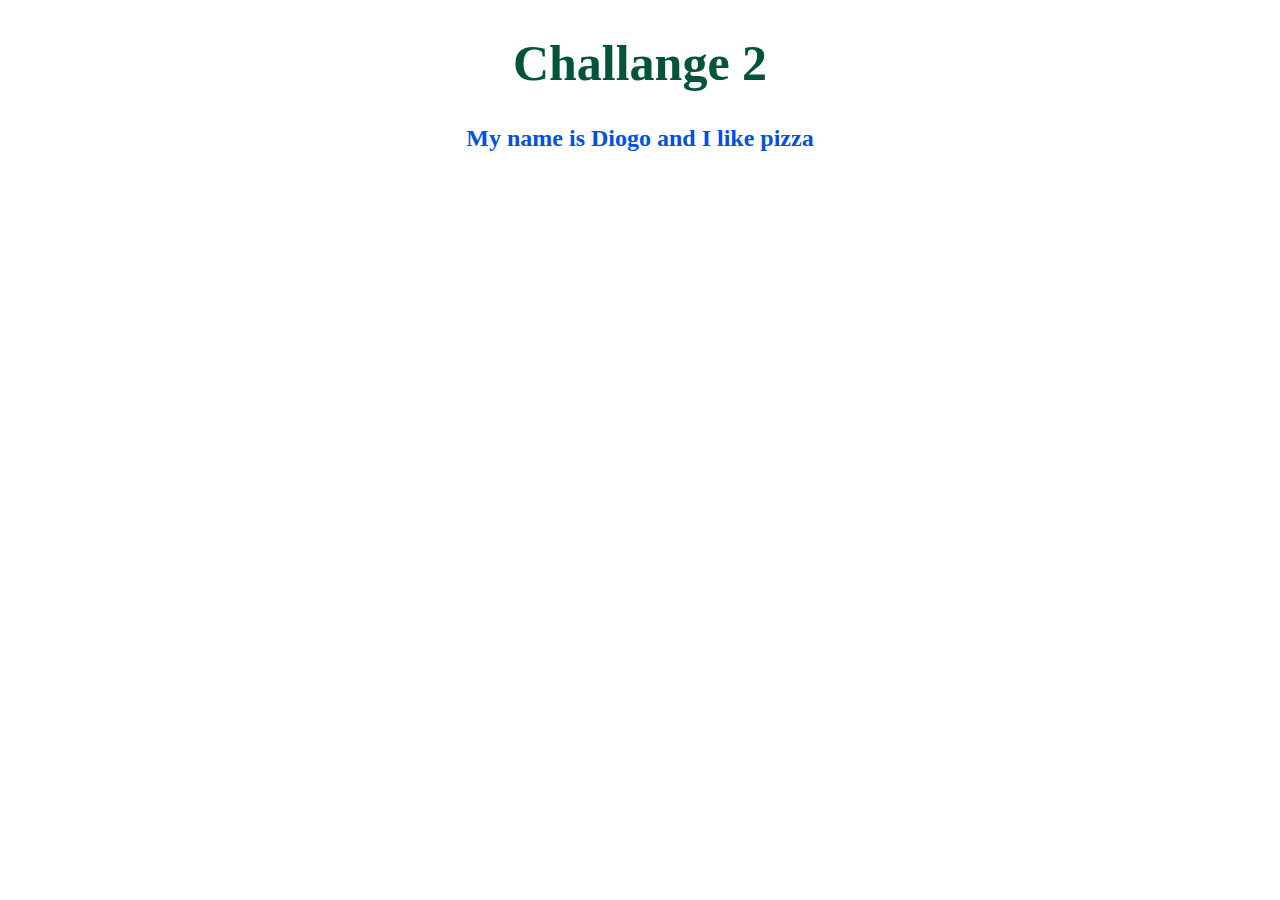
<file: 2ºProjeto/index.html>
<!DOCTYPE html>
<html lang="en">
<head>
    <meta charset="UTF-8">
    <meta name="viewport" content="width=device-width, initial-scale=1.0">
    <title> Challange 2 </title>
    <link rel="stylesheet" href="style.css">
</head>
<body>
    <h1> Challange 2 </h1>
    <h2> My name is Diogo and I like <span id="text"></span> </h2>
    <script src="index.js"></script>
</body> 
</html>
</file>
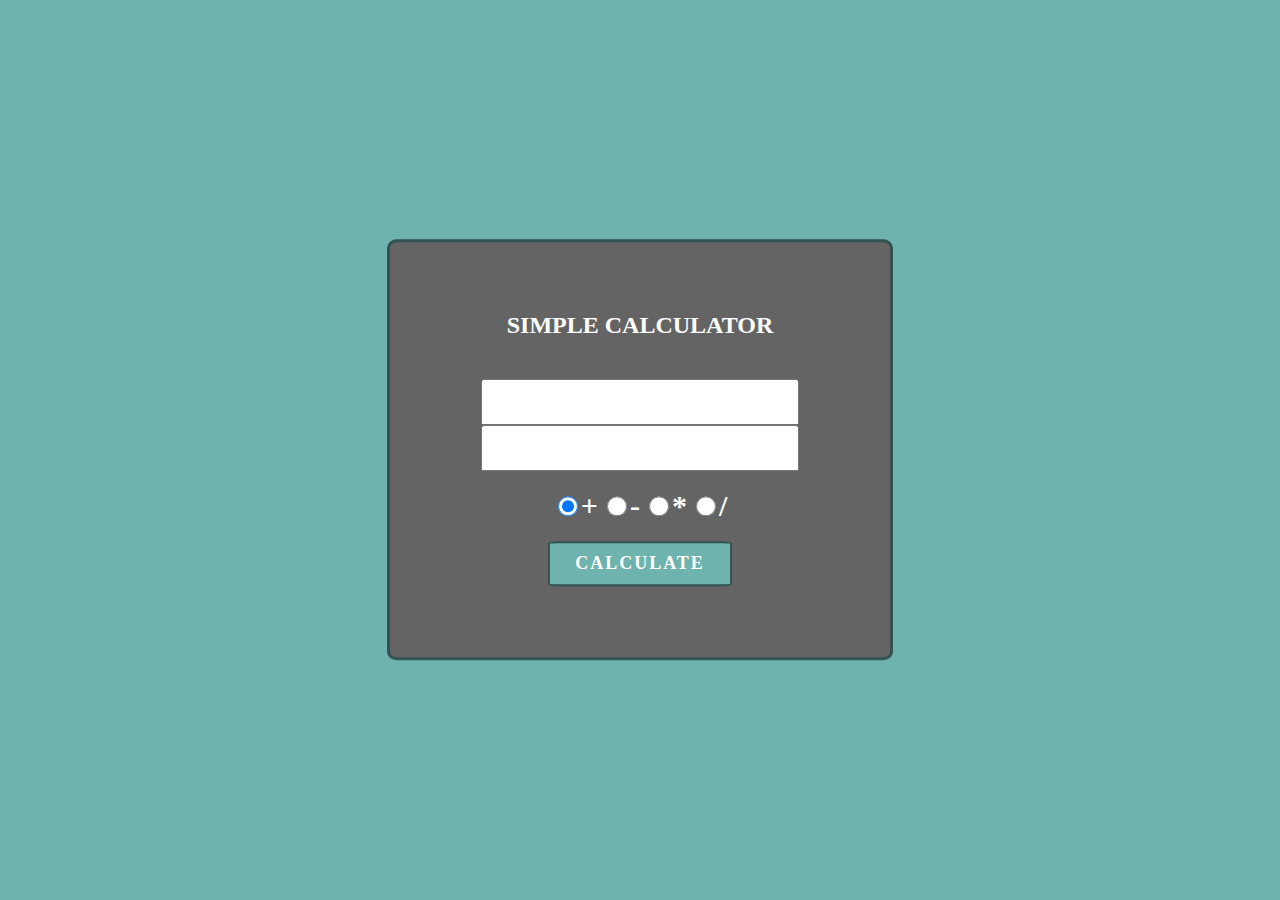
<file: 4ºProjeto/index.html>
<!DOCTYPE html>
<html lang="en">
<head>
	<meta charset="UTF-8">
	<title>Simple Calculator using Javascript</title>
	<link href="style.css" rel="stylesheet">
</head>
<body>
	<div class="wrapper">
		<h2>Simple Calculator</h2><input id="num-one" name="num-one" type="text"> <input id="num-two" name="num-two" type="text"><br>
		<br>
		<input checked id="box1" name="sign-area" type="radio" value="add"><b>+</b> <input id="box2" name="sign-area" type="radio" value="subtract"><b>-</b> <input id="box3" name="sign-area" type="radio" value="multiply"><b>*</b> <input id="box4" name="sign-area" type="radio" value="divide"><b>/</b><br>
		<br>
		<button onclick="outcome()" type="button">calculate</button>
		<h1 id="resultArea"></h1>
	</div>
	<script src="index.js">
	</script> 

</body>
</html>
</file>
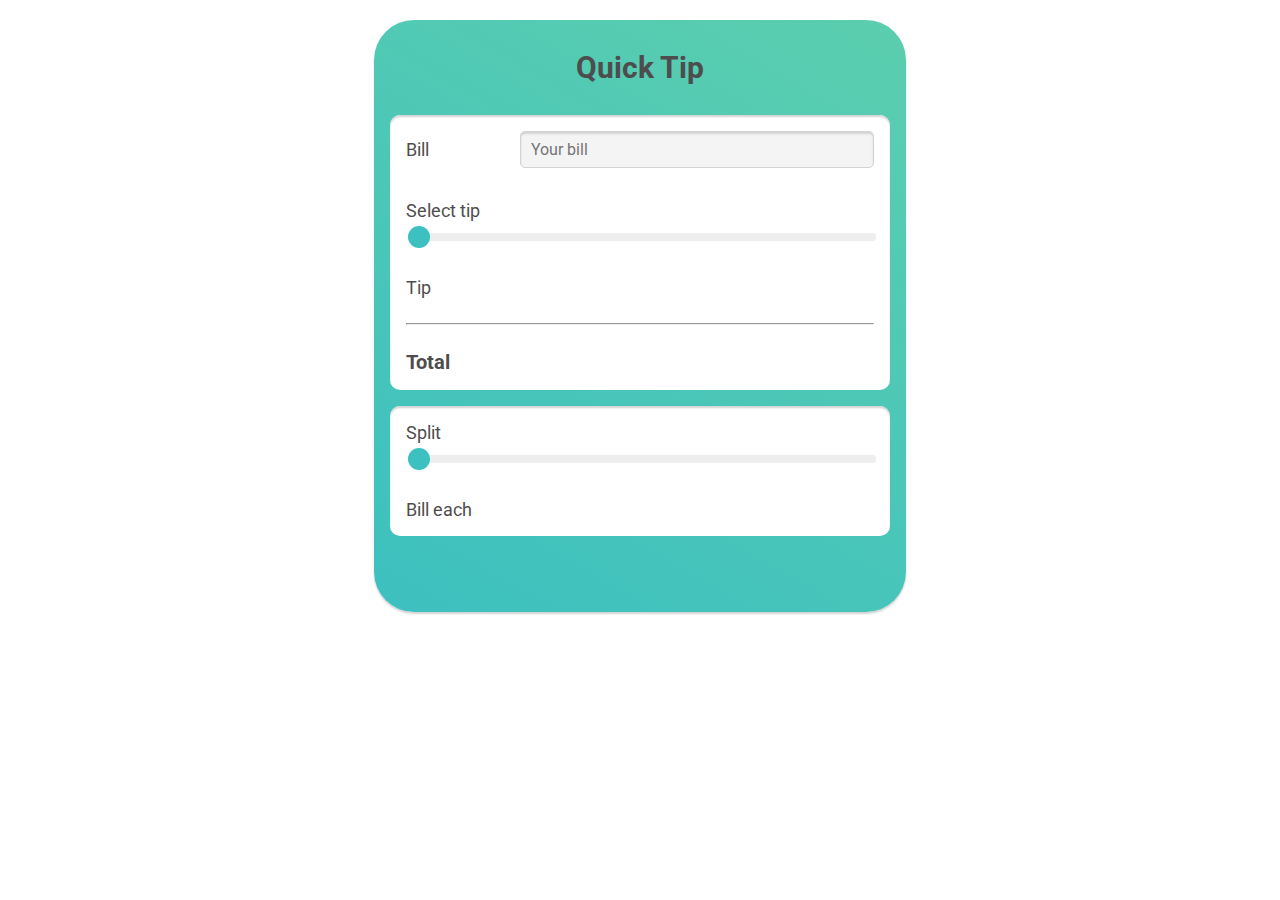
<file: 5ºProjeto/index.html>
<!DOCTYPE html>
<html lang="en">
  <head>
    <meta charset="UTF-8" />
    <meta name="viewport" content="width=device-width, initial-scale=1.0" />
    <meta http-equiv="X-UA-Compatible" content="ie=edge" />
    <link
      href="https://fonts.googleapis.com/css2?family=Roboto:ital,wght@0,300;0,700;1,400&display=swap"
      rel="stylesheet"
    />
    <link rel="stylesheet" href="styles.css" />
    <title>Quick Tip</title>
  </head>
  <body>
    <main oninput="update()">
      <h1>Quick Tip</h1>
      <section>
        <div class="bill">
          <label for="yourBill">Bill</label>
          <input 
            type="number" 
            placeholder="Your bill" 
            id="yourBill"  />
        </div>
        <div>
          <div class="space-between">
            <label for="">Select tip</label
            ><span id="tipPercent"></span>
          </div>
          <input type="range" value="0" id="tipInput" class="range" />
        </div>
        <div class="space-between">
          <span>Tip</span>
          <span id="tipValue"></span>
        </div>
        <hr />
        <div class="space-between total">
          <span>Total</span>
          <span id="totalWithTip"></span>
        </div>
      </section>

      <section>
        <div>
          <div class="space-between">
            <label for="splitInput">Split</label>
            <span id="splitValue"></span>
          </div>
          <input
            type="range"
            min="1"
            max="10"
            value="1"
            id="splitInput"
            class="range"
          />
        </div>
        <div class="space-between">
          <span>Bill each</span>
          <span id="billEach"></span>
        </div>
      </section>
    </main>
    <script src="index.js"></script>
  </body>
</html>
</file>
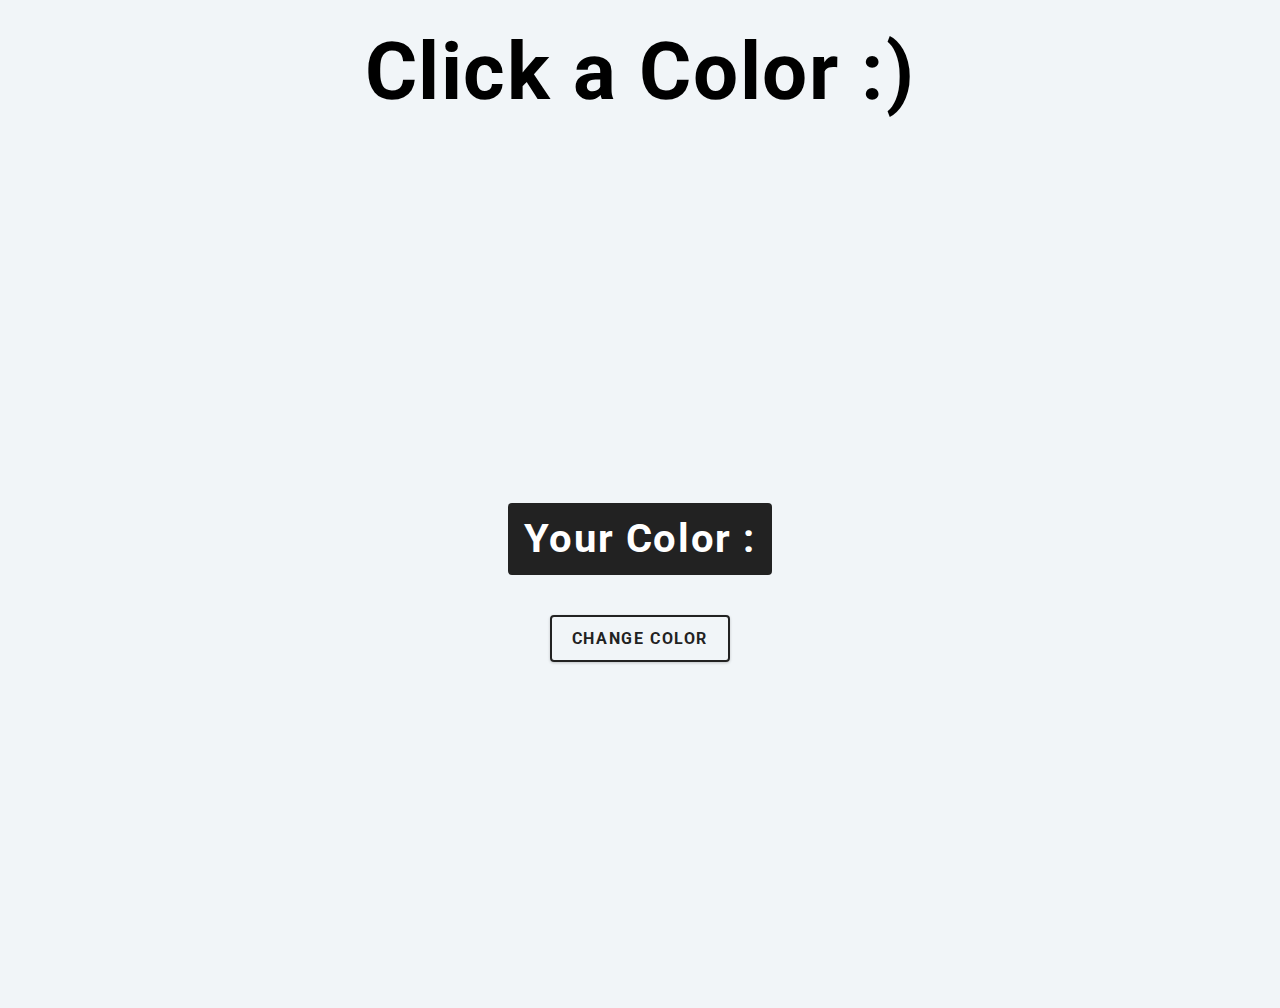
<file: 6ºProjeto/index.html>
<!DOCTYPE html>
<html lang="en">
  <head>
    <meta charset="UTF-8" />
    <meta name="viewport" content="width=device-width, initial-scale=1.0" />
    <title>Pick a Color App</title>
    <link rel="stylesheet" href="styles.css" />
  </head>
  <body>
    <h1>Click a Color :)</h1>
    <main>
        <div class="container">
          <h2>Your Color : <span class="color" id ="color"></span></h2>
          <button class="btn btn-hero" id="btn">CHANGE COLOR</button>
        </div>
      </main>
    <script src="index.js"></script>
  </body>
</html>
</file>
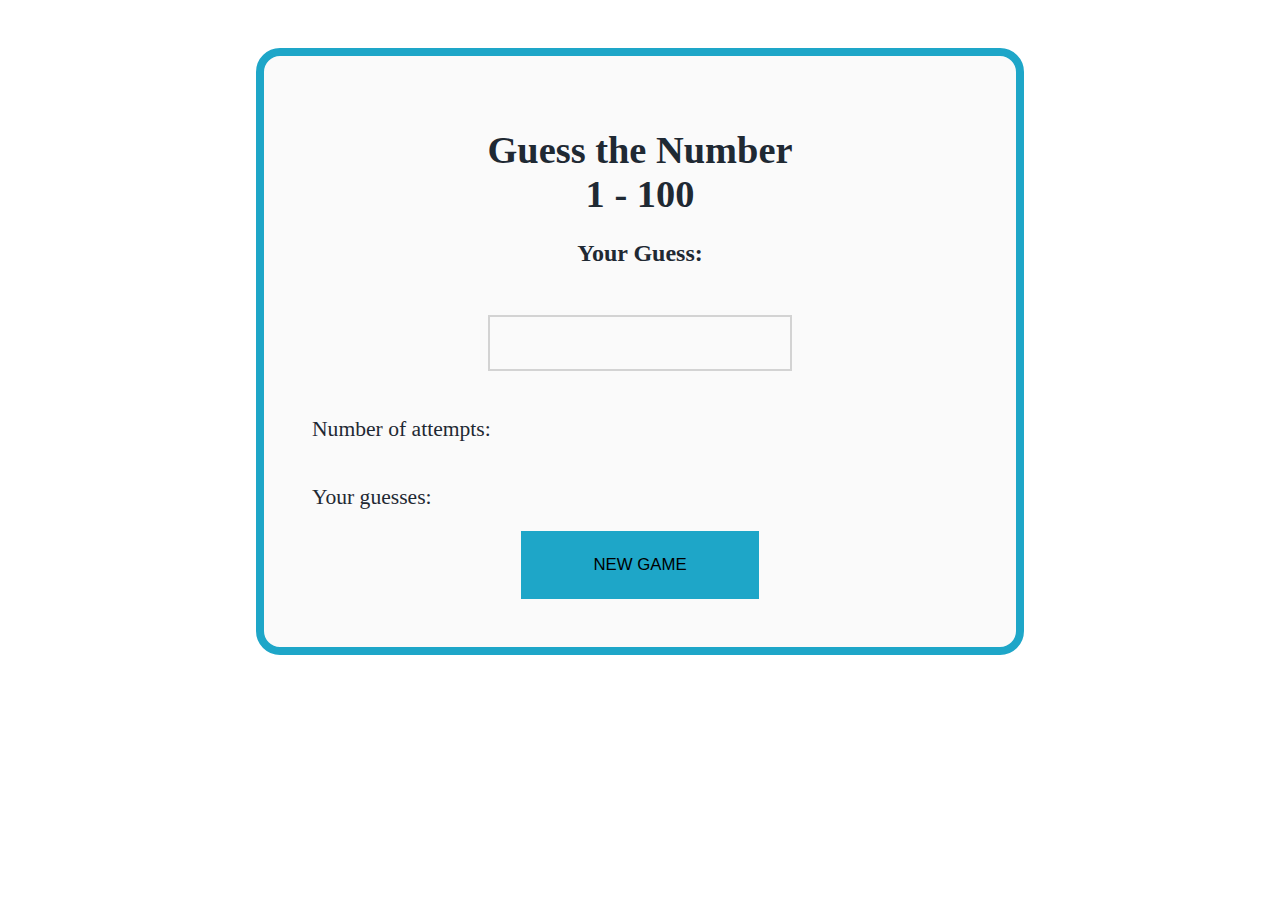
<file: 7ºProjeto/index.html>
<!DOCTYPE html>
<html lang="en">
  <head>
    <meta charset="UTF-8" />
    <meta name="viewport" content="width=device-width, initial-scale=1.0" />
    <meta http-equiv="X-UA-Compatible" content="ie=edge" />
    <link rel="stylesheet" href="style.css" />
    <title>Guess the number</title>
  </head>
  <body onload="init()">
    <main>
      <div id="welcomeScreen">
        <h2>Guess the Number <br />1 - 100</h2>
      </div>

      <div id="gameArea">
        <section>
          <h3 id="textOutput">Your Guess:</h3>
          <input type="number" id="inputBox" min="1" max="100" onchange="compareNumber()"/>
        </section>
        <section class="stats">
          <div class="info">
            <p>Number of attempts:</p>
            <span id="attempts"></span>
          </div>
          <div class="info">
            <p>Your guesses:</p>
            <span id="guesses"></span>
          </div>
        </section>
        <button id="newGameButton" onclick="newGame()">NEW GAME</button>
      </div>
    </main>
    <script src="index.js"></script>
  </body>
</html>
</file>
<file: 2ºProjeto/style.css>
h1 {
    color:rgb(4, 83, 59);
    text-align: center;
    font-size: 50px;
}

h2 {
    color: rgb(0, 81, 231);
    text-align: center;

}
</file>
<file: 4ºProjeto/style.css>
body {
	background: #6eb3ad;
}
.wrapper {
	width: 400px;
	border-radius: 2%;
	border-style: solid;
	border-color: #315351;
	position: absolute;
	top: 50%;
	left: 50%;
	transform: translate(-50%, -50%);
	background: #646464;
	padding: 50px;
	color: #fff;
	text-align: center;
}
.wrapper h2 {
	text-transform: uppercase;
	font-family: poppins;
	margin-bottom: 10%;
}
input[type="text"] {
	height: 40px;

}
input[type="text"] {
	font-size: 24px;
}
button {
	background: #6eb3ad;
	border-style: solid;
	border-radius: 5%;
	border-color: #315351;
	color: #fff;
	display: inline-block;
	padding: 10px 25px;
	font-size: 18px;
	text-transform: uppercase;
	font-family: poppins;
	letter-spacing: 2px;
	font-weight: bold;
}
input[type="radio"] {
	width: 20px;
	height: 20px;
}
b {
	font-size: 30px;
}
</file>
<file: 5ºProjeto/styles.css>
html {
    font-family: "Roboto", sans-serif;
    font-size: 10px;
    color: #4e4d4d;
  }
  
  main {
    max-width: 50rem;
    margin: 2rem auto;
    padding: 3rem 1.6rem 6rem 1.6rem;
    background: linear-gradient(30deg, #3dc0c0, #5bceae);
    border-radius: 4rem;
    box-shadow: 0 2px 2px lightgray;
  }
  
  h1 {
    text-align: center;
    font-size: 3rem;
    margin: 0;
    padding-bottom: 3rem;
  }
  
  section {
    background-color: white;
    font-size: 1.8rem;
    margin-bottom: 1.6rem;
    padding: 0 1.6rem;
    border-radius: 1rem;
    box-shadow: inset 0 2px 2px lightgray;
  }
  
  section > div {
    padding: 1.6rem 0;
  }
  
  .bill {
    display: flex;
  }
  .bill label {
    flex: 1;
    align-self: center;
  }
  .bill input {
    flex: 3;
  }
  
  input[type="number"] {
    font-family: inherit;
    background: #f4f4f5;
    font-size: 1.6rem;
    border: 1px solid lightgray;
    border-radius: 0.5rem;
    padding: 0.8rem 0 0.8rem 1rem;
    box-shadow: inset 0 2px 2px lightgray;
  }
  
  .space-between {
    display: flex;
    justify-content: space-between;
  }
  
  .total {
    font-size: 2rem;
    font-weight: bolder;
  }
  
  .range {
    -webkit-appearance: none;
    width: 100%;
    height: 8px;
    margin-top: 1.2rem;
    background: #eee;
    border-radius: 0.3rem;
    outline-color: #5bceae;
  }
  
  .range::-webkit-slider-thumb {
    -webkit-appearance: none;
    width: 2.2rem;
    height: 2.2rem;
    border-radius: 50%;
    background: #3dc0c0;
    cursor: pointer;
  }
  
  .range::-moz-range-thumb {
    width: 2.2rem;
    height: 2.2rem;
    border-radius: 50%;
    background: #3dc0c0;
    cursor: pointer;
    border: 0;
  }
  
  .range::-moz-focus-outer {
    border: 0;
  }
</file>
<file: 6ºProjeto/styles.css>
@import url("https://fonts.googleapis.com/css?family=Open+Sans|Roboto:400,700&display=swap");

:root {
  /* dark shades of primary color*/
  --clr-primary-1: hsl(205, 86%, 17%);
  --clr-primary-2: hsl(205, 77%, 27%);
  --clr-primary-3: hsl(205, 72%, 37%);
  --clr-primary-4: hsl(205, 63%, 48%);
  /* primary/main color */
  --clr-primary-5: hsl(0, 0%, 100%);
  /* lighter shades of primary color */
  --clr-primary-6: hsl(205, 89%, 70%);
  --clr-primary-7: hsl(205, 90%, 76%);
  --clr-primary-8: hsl(205, 86%, 81%);
  --clr-primary-9: hsl(205, 90%, 88%);
  --clr-primary-10: hsl(205, 100%, 96%);
  /* darkest grey - used for headings */
  --clr-grey-1: hsl(209, 61%, 16%);
  --clr-grey-2: hsl(211, 39%, 23%);
  --clr-grey-3: hsl(209, 34%, 30%);
  --clr-grey-4: hsl(209, 28%, 39%);
  /* grey used for paragraphs */
  --clr-grey-5: hsl(210, 22%, 49%);
  --clr-grey-6: hsl(209, 23%, 60%);
  --clr-grey-7: hsl(211, 27%, 70%);
  --clr-grey-8: hsl(210, 31%, 80%);
  --clr-grey-9: hsl(212, 33%, 89%);
  --clr-grey-10: hsl(210, 36%, 96%);
  --clr-white: #fff;
  --clr-red-dark: hsl(360, 67%, 44%);
  --clr-red-light: hsl(360, 71%, 66%);
  --clr-green-dark: hsl(125, 67%, 44%);
  --clr-green-light: hsl(125, 71%, 66%);
  --clr-black: #222;
  --ff-primary: "Roboto", sans-serif;
  --ff-secondary: "Open Sans", sans-serif;
  --transition: all 0.3s linear;
  --spacing: 0.1rem;
  --radius: 0.25rem;
  --light-shadow: 0 5px 15px rgba(0, 0, 0, 0.1);
  --dark-shadow: 0 5px 15px rgba(0, 0, 0, 0.2);
  --max-width: 1170px;
  --fixed-width: 620px;
}
/*
=============== 
Global Styles
===============
*/

*,
::after,
::before {
  margin: 0;
  padding: 0;
  box-sizing: border-box;
}
body {
  font-family: var(--ff-secondary);
  background: var(--clr-grey-10);
  color: var(--clr-grey-1);
  line-height: 1.5;
  font-size: 0.875rem;
}
ul {
  list-style-type: none;
}
a {
  text-decoration: none;
}
h1 {
    letter-spacing: var(--spacing);
    line-height: 1.25;
    margin-bottom: 0.75rem;
    font-family: var(--ff-primary);
}
h2,
h3,
h4 {
  letter-spacing: var(--spacing);
  text-transform: capitalize;
  line-height: 1.25;
  margin-bottom: 0.75rem;
  font-family: var(--ff-primary);
}
h1 {
  font-size: 3rem;
}
h2 {
  font-size: 2rem;
}
h3 {
  font-size: 1.25rem;
}
h4 {
  font-size: 0.875rem;
}
p {
  margin-bottom: 1.25rem;
  color: var(--clr-grey-5);
}
@media screen and (min-width: 800px) {
  h1 {
    text-align: center;
    padding: 2rem 0;
    font-size: 5rem;
    color:rgb(0, 0, 0)
  }
  h2 {
    font-size: 2.5rem;
  }
  h3 {
    font-size: 1.75rem;
  }
  h4 {
    font-size: 1rem;
  }
  body {
    font-size: 1rem;
  }
  h1,
  h2,
  h3,
  h4 {
    line-height: 1;
  }
}
/*  global classes */

/* section */
.section {
  padding: 5rem 0;
}

.section-center {
  width: 90vw;
  margin: 0 auto;
  max-width: 1170px;
}
@media screen and (min-width: 992px) {
  .section-center {
    width: 95vw;
  }
}
main {
  min-height: 100vh;
  display: grid;
  place-items: center;
}

/*
=============== 
Container
===============
*/
main {
  min-height: calc(100vh - 3rem);
  display: grid;
  place-items: center;
}
.container {
  text-align: center;
}
.container h2 {
  background: var(--clr-black);
  color: var(--clr-white);
  padding: 1rem;
  border-radius: var(--radius);
  margin-bottom: 2.5rem;
}
.color {
  color: var(--clr-primary-5);
}
.btn-hero {
  font-family: var(--ff-primary);
  text-transform: uppercase;
  background: transparent;
  color: var(--clr-black);
  letter-spacing: var(--spacing);
  display: inline-block;
  font-weight: 700;
  transition: var(--transition);
  border: 2px solid var(--clr-black);
  cursor: pointer;
  box-shadow: 0 1px 3px rgba(0, 0, 0, 0.2);
  border-radius: var(--radius);
  font-size: 1rem;
  padding: 0.75rem 1.25rem;
}
.btn-hero:hover {
  color: var(--clr-white);
  background: var(--clr-black);
}
</file>
<file: 7ºProjeto/style.css>
:root {
    --green: #5ed68a;
    --red: #1ea6c8;
    --background: #fafafa;
    --gradient-1: #343e63;
    --gradient-2: #2a3352;
  }
  
  html {
    font-size: 12px;
    font-weight: 300;
  }
  
  body {
    width: 90vw;
    margin: 0 auto;
    background: radial-gradient(var(--gradient1), var(--gradient2));
    padding: 4rem;
  }
  
  main {
    text-align: center;
    background: var(--background);
    border: solid var(--red);
    border-width: 8px 8px 8px 8px;
    min-height: 40vh;
    border-radius: 2rem 2rem 2rem 2rem;
    padding: 4rem;
    color: #1f2933;
  }
  
  h2 {
    font-size: 3.2rem;
    margin: 2rem 2rem 2rem 2rem;
  }
  
  p {
    font-size: 1.8rem;
  }

  .button-wrapper {
    display: flex;
    flex-direction: column;
  }
  
  button {
    border: none;
    cursor: pointer;
    background: var(--green);
    padding: 2rem 6rem;
    border-radius: 1rem 1rem 0 0;
    font-size: 1.4rem;
  }
  
  button:last-child {
    background: var(--red);
    border-radius: 0 0 1rem 1rem;
  }

  /* game screen */
  
  h3 {
    font-size: 2rem;
  }
  
  input {
    border: 2px solid lightgray;
    background: transparent;
    margin: 2rem 0;
    padding: 1rem 0;
    width: 25rem;
    text-align: center;
    font-size: 2rem;
  }

  .stats {
    text-align: left;
  }
  
  .info {
    display: flex;
    justify-content: space-between;
    align-items: center;
  }
  
  .info span {
    font-size: 1.6rem;
  }

  #newGameButton {
    border-radius: 0;
  }
  
  @media (min-width: 800px) {
    body {
      width: 60vw;
    }
  }
</file>
